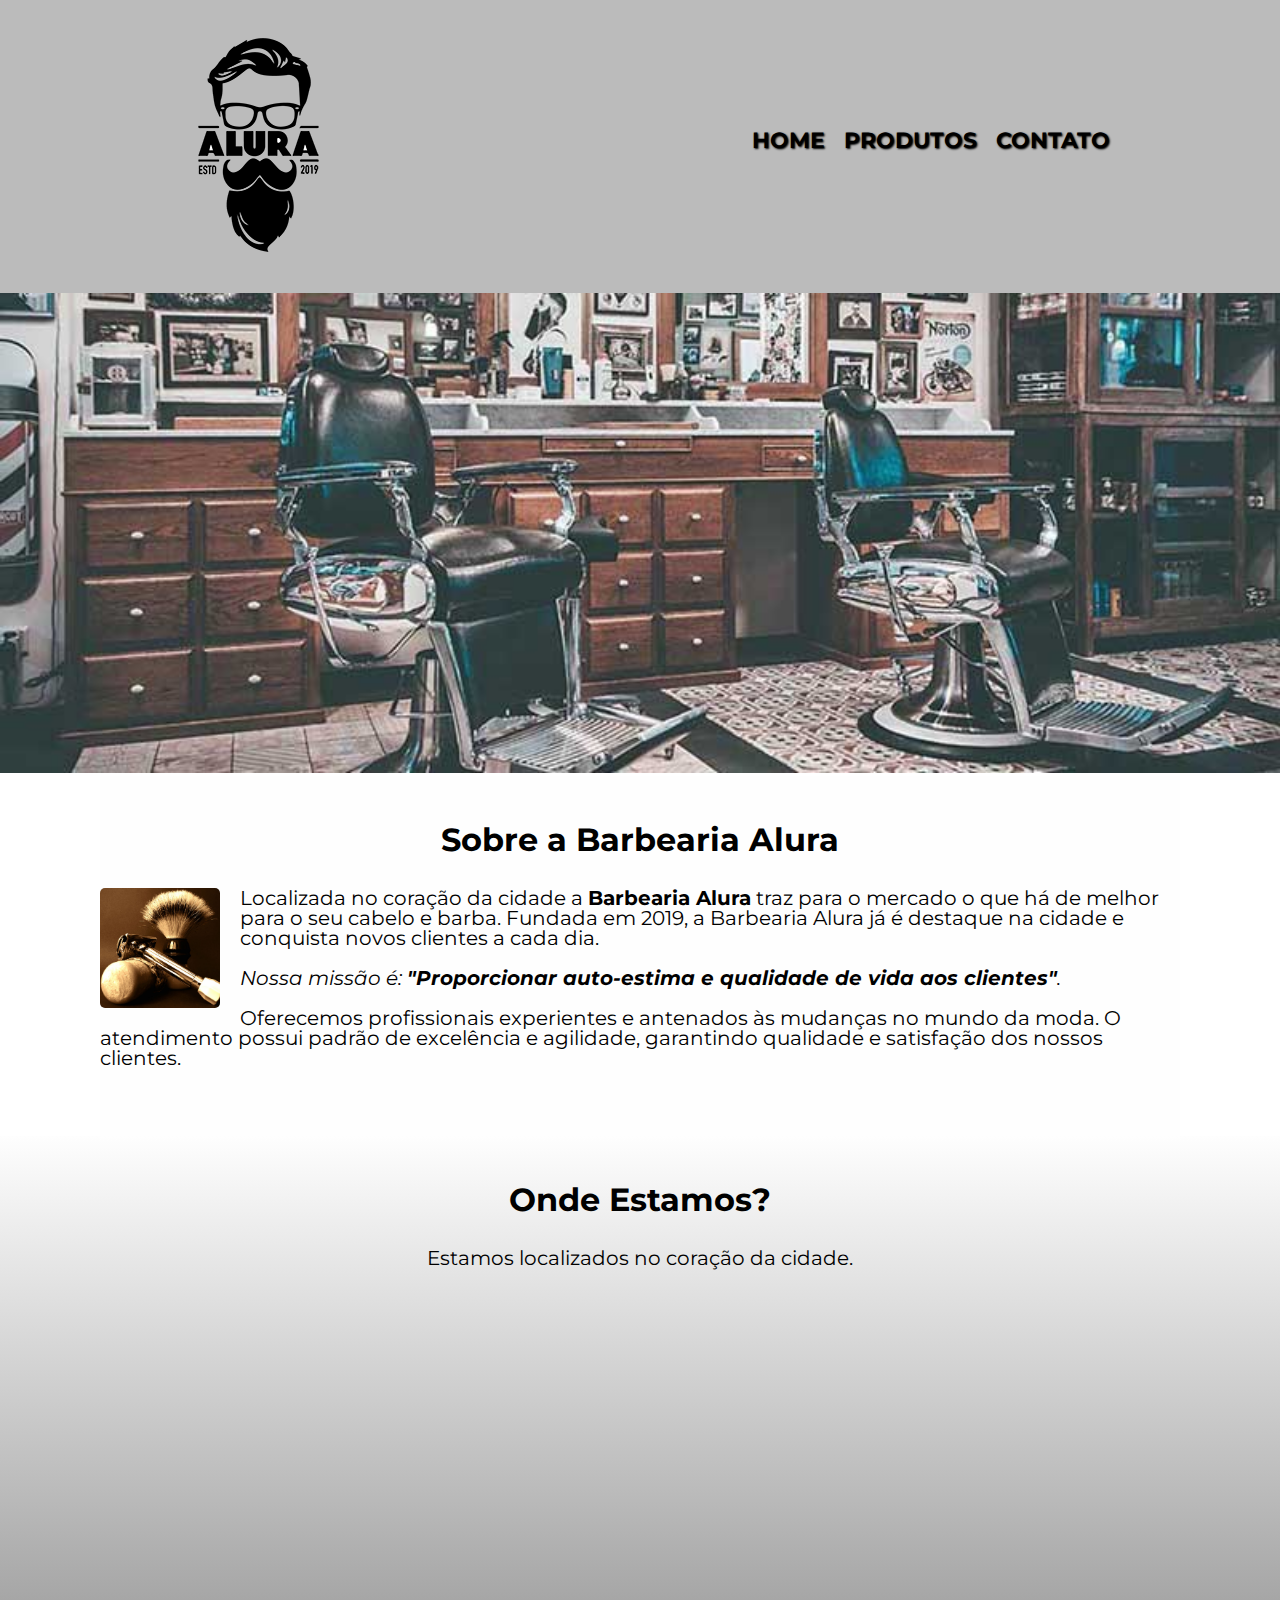
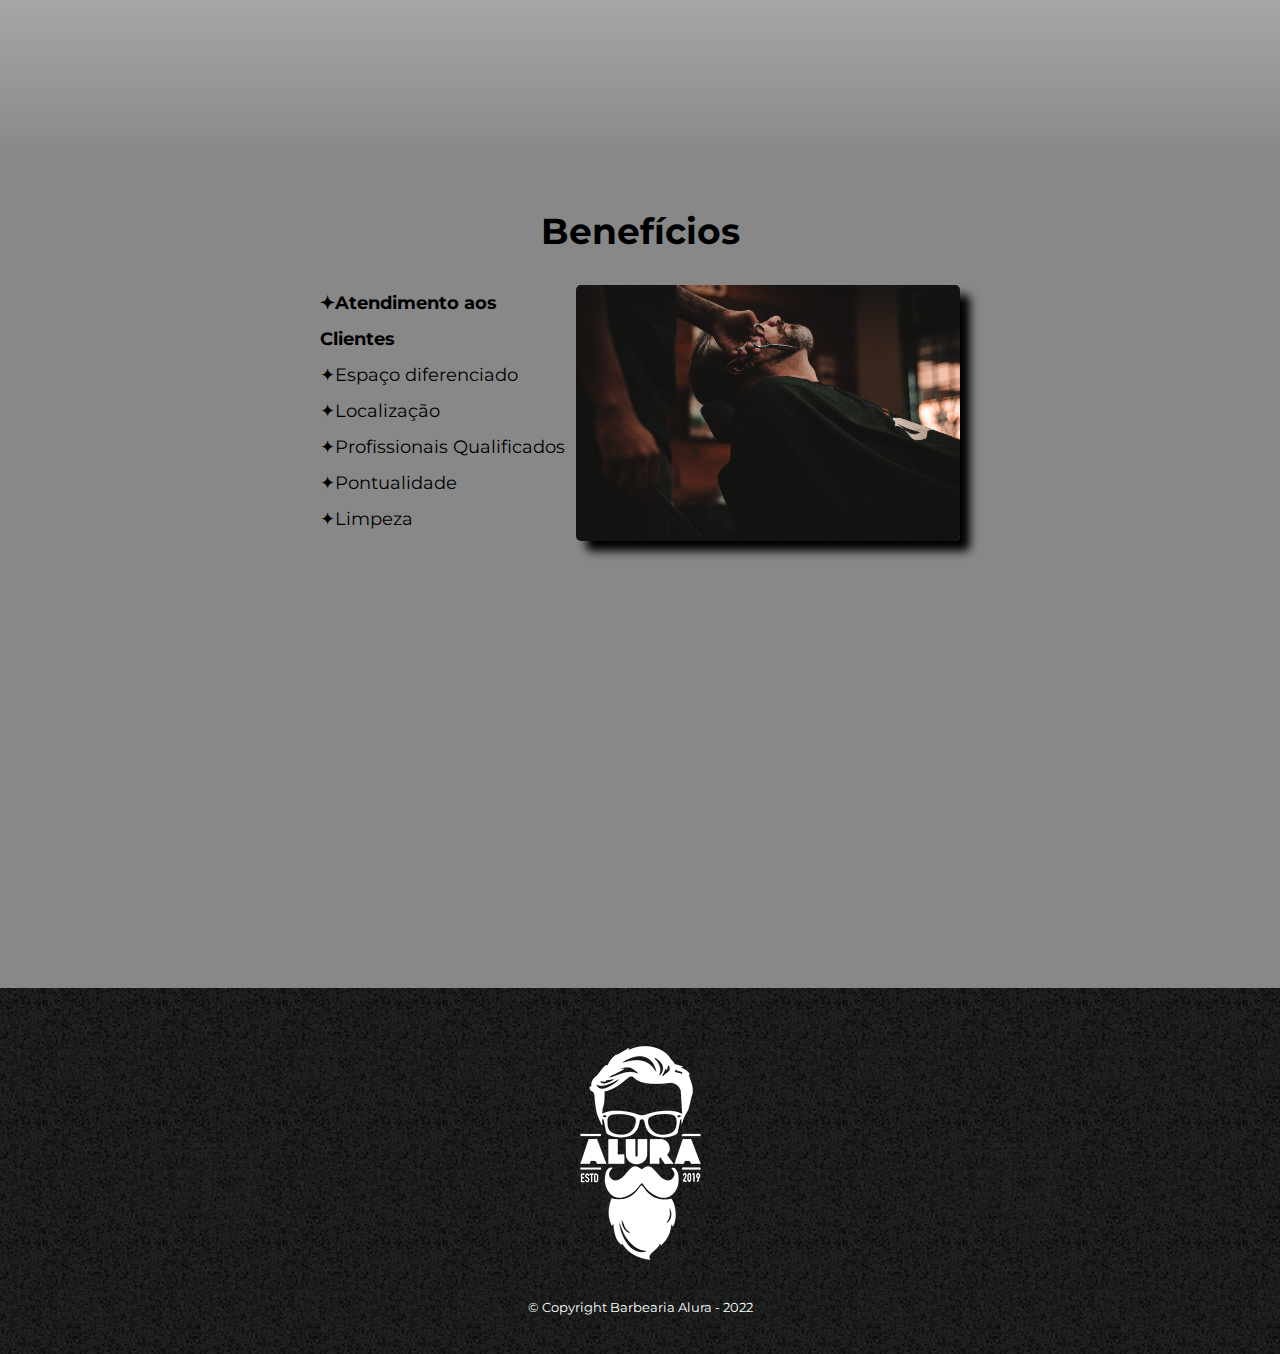
<file: index.html>
<!DOCTYPE html>
<html lang="pt-br">

<head>
    <meta charset="UTF-8">
    <meta name="viewport" content="width=device-width">
    <title>BARBEARIA ALURA</title>

    <link rel="stylesheet" href="reset.css">
    <link rel="stylesheet" href="style.css">
    <link rel="preconnect" href="https://fonts.googleapis.com">
    <link rel="preconnect" href="https://fonts.gstatic.com" crossorigin>
    <link href="https://fonts.googleapis.com/css2?family=Montserrat&display=swap" rel="stylesheet">

</head>

<body>
    <header>
        <div class="caixa">
            <h1><img src="logo.png " class="logo"></h1>

            <nav>
                <ul>
                    <li><a href="index.html">Home</a></li>
                    <li><a href="produtos.html">Produtos</a></li>
                    <li><a href="contato.html">Contato</a></li>
                </ul>
            </nav>
        </div>
    </header>

    <img class="banner" ; src="banner.jpg">

    <main>

        <section class="principal">

            <h2 class="titulo-principal">Sobre a Barbearia Alura</h2>

            <img class="utensilios" src="utensilios.jpg" alt="Utensilios de um Barbeiro.">

            <p>Localizada no coração da cidade a <strong>Barbearia Alura</strong> traz para o mercado
                o que há de melhor para o
                seu
                cabelo e barba.
                Fundada em 2019, a Barbearia Alura já é destaque na cidade e conquista novos clientes a cada dia.</p>

            <p id="missao"><em>Nossa missão é: <strong>"Proporcionar auto-estima e qualidade de
                        vida aos
                        clientes"</strong>.</em></p>

            <p>Oferecemos profissionais experientes e antenados às mudanças no mundo da moda. O
                atendimento possui padrão de
                excelência
                e agilidade, garantindo qualidade e satisfação dos nossos clientes.</p>
        </section>

        <section class="mapa">
            <h3 class="titulo-principal">Onde Estamos?</h3>
            <p>Estamos localizados no coração da cidade.</p>
            <div class="mapa-conteudo">
                <iframe
                    src="https://www.google.com/maps/embed?pb=!1m18!1m12!1m3!1d3656.4499774685733!2d-46.63452594890773!3d-23.588189868394682!2m3!1f0!2f0!3f0!3m2!1i1024!2i768!4f13.1!3m3!1m2!1s0x94ce5a2b2ed7f3a1%3A0xab35da2f5ca62674!2sAlura%20-%20Escola%20Online%20de%20Tecnologia!5e0!3m2!1spt-BR!2sbr!4v1668433341216!5m2!1spt-BR!2sbr"
                    width="100%" height="400" style="border:0;" allowfullscreen="" loading="lazy"
                    referrerpolicy="no-referrer-when-downgrade"></iframe>
            </div>
        </section>

        <section class="beneficios">
            <h3 class="titulo-principal">Benefícios</h3>
            <div class="conteudo-beneficios">
                <ul class="lista-beneficios">
                    <li class="itens">Atendimento aos Clientes</li>
                    <li class="itens">Espaço diferenciado</li>
                    <li class="itens">Localização</li>
                    <li class="itens">Profissionais Qualificados</li>
                    <li class="itens">Pontualidade</li>
                    <li class="itens">Limpeza</li>
                </ul><img src="beneficios.jpg" class=" img-beneficios">
            </div>

            <div class="video">
                <iframe width="100%" height="315" src="https://www.youtube.com/embed/wcVVXUV0YUY"
                    title="YouTube video player" frameborder="0"
                    allow="accelerometer; autoplay; clipboard-write; encrypted-media; gyroscope; picture-in-picture"
                    allowfullscreen></iframe>
            </div>
        </section>
    </main>

    <footer>
        <img src="logo-branco.png" class="logo">
        <p class="CP">&copy; Copyright Barbearia Alura - 2022</p>

    </footer>
</body>

</html>
</file>
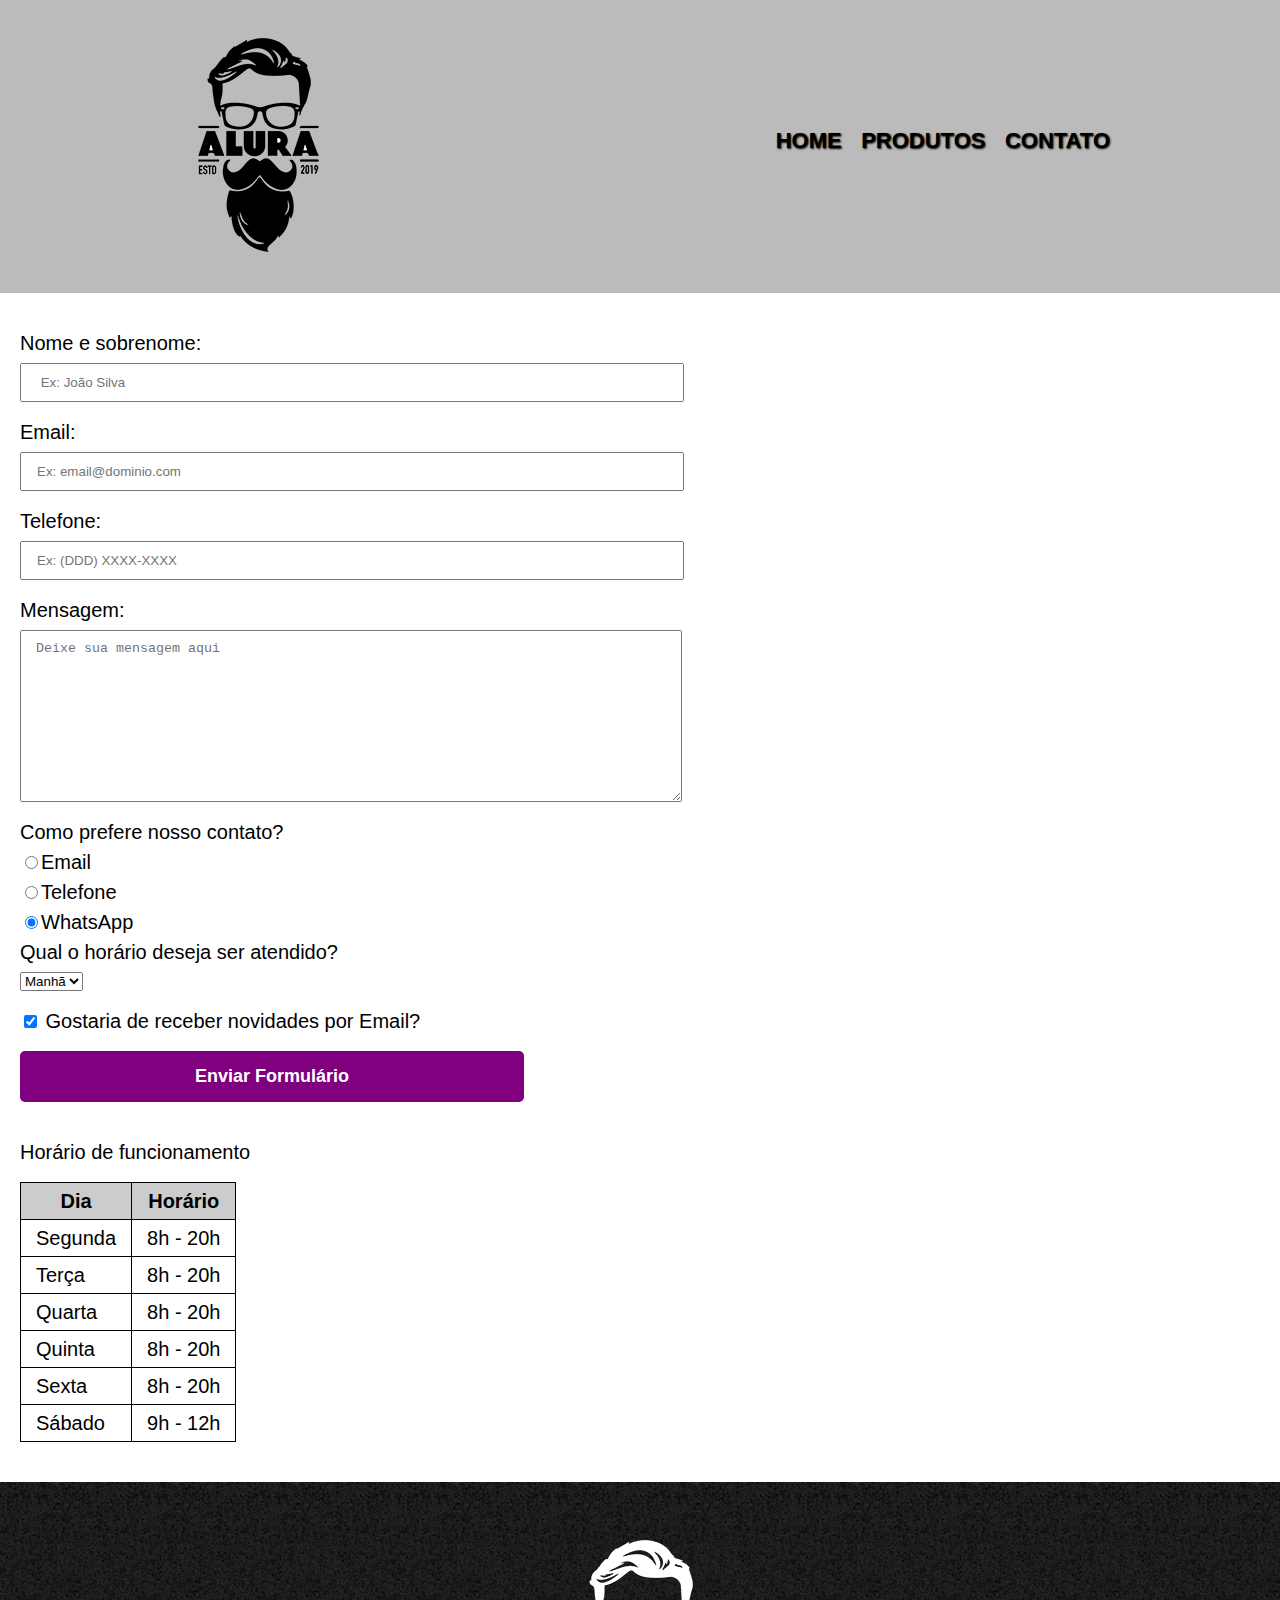
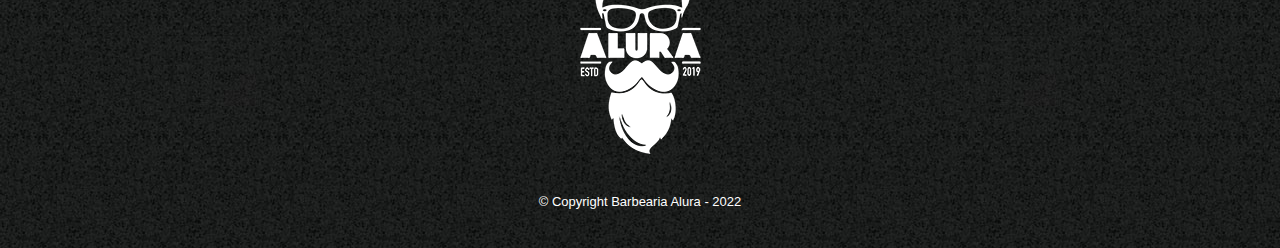
<file: contato.html>
<!DOCTYPE html>
<html>

<head>
    <meta charset="UTF-8">
    <meta name="viewport" content="width=device-width">
    <title>Contato - Barbearia Alura</title>

    <link rel="stylesheet" href="reset.css">
    <link rel="stylesheet" href="style.css">
</head>

<body>

    <header>
        <div class="caixa">
            <h1><img src="logo.png " alt="Logo Barbearia Alura" class="logo"></h1>

            <nav>
                <ul>
                    <li><a href="index.html">Home</a></li>
                    <li><a href="produtos.html">Produtos</a></li>
                    <li><a href="contato.html">Contato</a></li>
                </ul>
            </nav>
        </div>
    </header>

    <main>
        <div class="contato-pag">
            <form class="formulario">
                <label for="nome">Nome e sobrenome:</label>
                <input type="text" id="nome" class="input-padrao" required placeholder=" Ex: João Silva">

                <label for="email">Email:</label>
                <input type="email" id="email" class="input-padrao" required placeholder="Ex: email@dominio.com">

                <label for="telefone">Telefone:</label>
                <input type="tel" id="telefone" class="input-padrao" required placeholder="Ex: (DDD) XXXX-XXXX">

                <label for="mensagem">Mensagem:</label>
                <textarea cols="65" rows="10" id="mensagem" class="input-padrao" required
                    placeholder="Deixe sua mensagem aqui"></textarea>

                <fieldset class="fieldset">
                    <legend>Como prefere nosso contato?</legend>

                    <label for="radio-email"><input type="radio" name="contato" value="email"
                            id="radio-email">Email</label>

                    <label for="radio-telefone"><input type="radio" name="contato" value="telefone"
                            id="radio-telefone">Telefone</label>

                    <label for="radio-whatsapp"><input type="radio" name="contato" value="whatsapp" id="radio-whatsapp"
                            checked>WhatsApp</label>
                </fieldset>

                <fieldset class="fieldset">
                    <legend>Qual o horário deseja ser atendido?</legend>
                    <select>
                        <option>Manhã</option>
                        <option>Tarde</option>
                        <option>Noite</option>
                    </select>
                </fieldset>

                <label class="checkbox"><input type="checkbox" checked> Gostaria de receber novidades por Email?</label>

                <input type="submit" value="Enviar Formulário" class="enviar">

            </form>
            <div>
                <p class="horario">Horário de funcionamento</p>
                <table>
                    <thead>
                        <tr>
                            <th>Dia</th>
                            <th>Horário</th>
                        </tr>
                    </thead>
                    <tbody>
                        <tr>
                            <td>Segunda</td>
                            <td>8h - 20h</td>
                        </tr>
                        <tr>
                            <td>Terça</td>
                            <td>8h - 20h</td>
                        </tr>
                        <tr>
                            <td>Quarta</td>
                            <td>8h - 20h</td>
                        </tr>
                        <tr>
                            <td>Quinta</td>
                            <td>8h - 20h</td>
                        </tr>
                        <tr>
                            <td>Sexta</td>
                            <td>8h - 20h</td>
                        </tr>
                        <tr>
                            <td>Sábado</td>
                            <td>9h - 12h</td>
                        </tr>
                    </tbody>
                </table>
            </div>
        </div>
    </main>

    <footer>
        <img src="logo-branco.png" alt="Logo Barbearia Alura" class="logo">
        <p class="CP">&copy; Copyright Barbearia Alura - 2022</p>

    </footer>
</body>

</html>
</file>
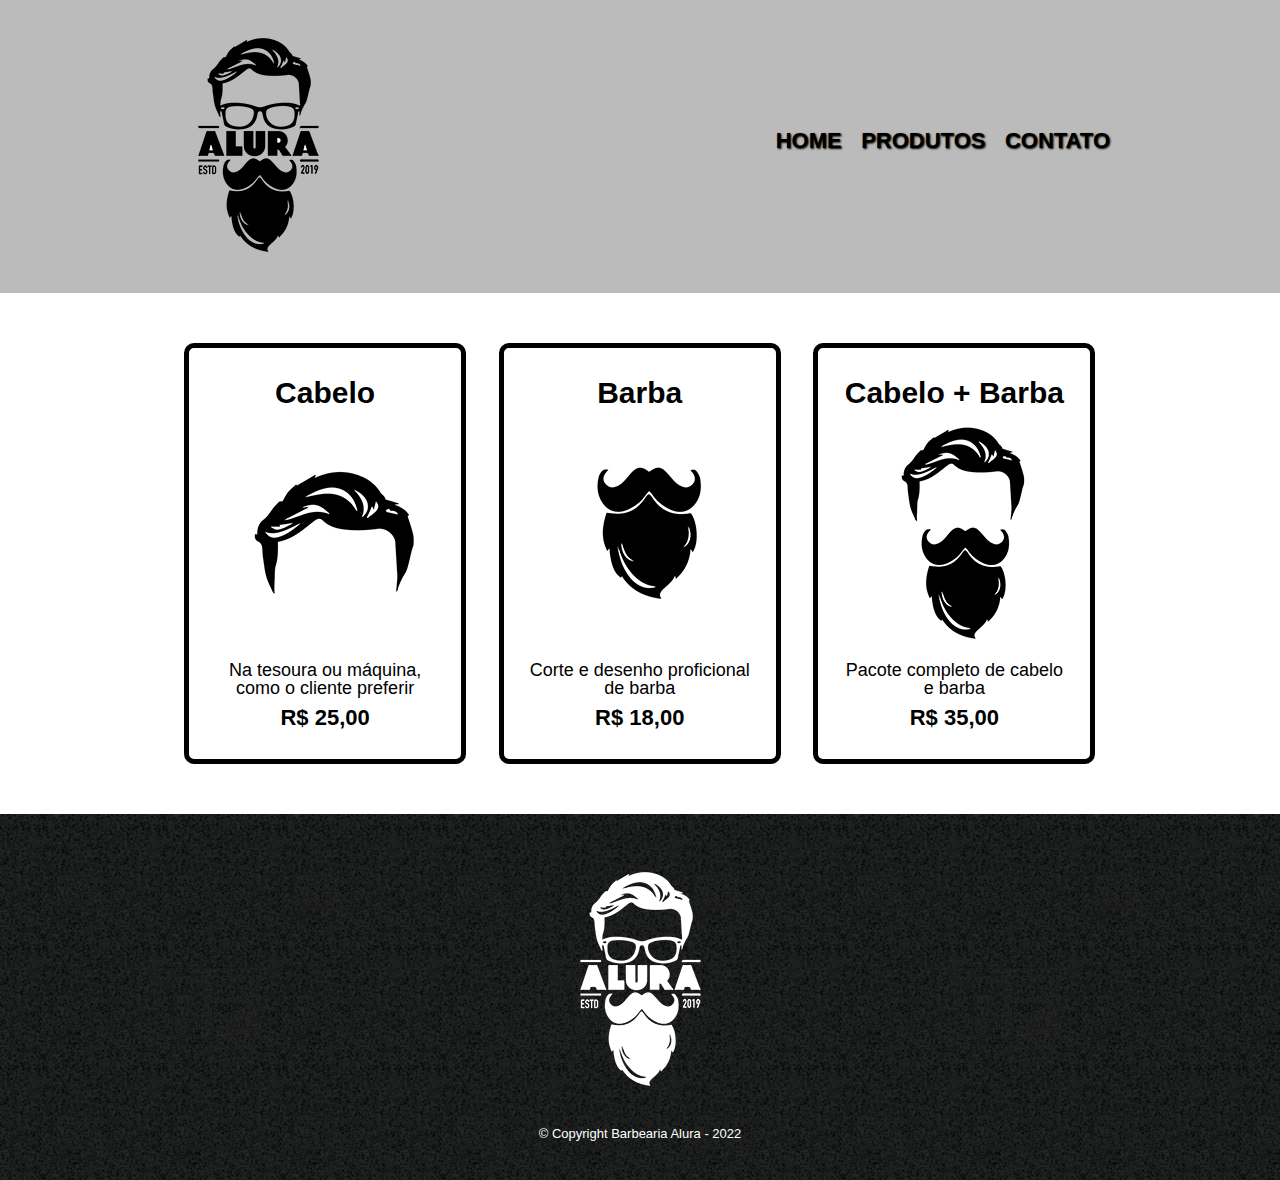
<file: produtos.html>
<!DOCTYPE html>
<html>

<head>
    <meta charset="UTF-8">
    <meta name="viewport" content="width=device-width">
    <title>Produtos - Barbearia Alura</title>

    <link rel="stylesheet" href="reset.css">
    <link rel="stylesheet" href="style.css">
</head>

<body>
    <header>
        <div class="caixa">
            <h1><img src="logo.png " class="logo"></h1>

            <nav>
                <ul>
                    <li><a href="index.html">Home</a></li>
                    <li><a href="produtos.html">Produtos</a></li>
                    <li><a href="contato.html">Contato</a></li>
                </ul>
            </nav>
        </div>
    </header>

    <main>

        <ul class="Produtos">
            <li>
                <h2>Cabelo</h2>
                <img src="cabelo.jpg">
                <p class="descricao">Na tesoura ou máquina, como o cliente preferir</p>
                <p class="preco"> R$ 25,00</p>
            </li>
            <li>
                <h2>Barba</h2>
                <img src="barba.jpg">
                <p class="descricao">Corte e desenho proficional de barba</p>
                <p class="preco"> R$ 18,00</p>
            </li>
            <li>
                <h2>Cabelo + Barba</h2>
                <img src="cabelo+barba.jpg">
                <p class="descricao">Pacote completo de cabelo e barba</p>
                <p class="preco"> R$ 35,00</p>
            </li>
        </ul>
    </main>

    <footer>
        <img src="logo-branco.png" class="logo">
        <p class="CP">&copy; Copyright Barbearia Alura - 2022</p>

    </footer>
</body>

</html>
</file>
<file: style.css>
body {
    font-family: 'Montserrat', sans-serif;
}

header {
    background: #BBBBBB;
    padding: 20px 0;
}

.logo {
    transition: 1s transform;
}

.logo:hover {
    transform: scale(1.2)
}

.caixa {
    position: relative;
    width: 940px;
    margin: 0 auto;
}

nav {
    position: absolute;
    top: 110px;
    right: 0%;


}

nav li {
    display: inline;
    margin: 0 0 0 15px;
}

nav a {
    text-transform: uppercase;
    color: #000000;
    font-weight: bold;
    font-size: 22px;
    text-decoration: none;
    text-shadow: 1px 1px 2px black;

}

nav a:hover {
    color: purple;
    text-decoration: underline;
    font-size: 22px;
}


.Produtos {
    width: 940px;
    margin: 0 auto;
    padding: 50px 0;

}

.Produtos li {
    display: inline-block;
    text-align: center;
    width: 30%;
    vertical-align: top;
    margin: 0 1.5%;
    padding: 30px 20px;
    box-sizing: border-box;
    border: 5px solid #000000;
    border-radius: 10px;
    transition: 1s transform;



}

.Produtos li:hover {
    border-color: purple;
    transform: scale(1.2);
}

.Produtos li:active {
    border-color: magenta;
}

.Produtos li:hover h2 {
    font-size: 34px;
}

.Produtos h2 {
    font-size: 30px;
    font-weight: bold;
}

.descricao {
    font-size: 18px;
}

.preco {
    font-size: 22px;
    font-weight: bold;
    margin-top: 10px;
}

footer {
    text-align: center;
    background: url(bg.jpg);
    padding: 40px 0;
}

.CP {
    color: white;
    font-size: 13px;
    margin-top: 20px;
}

main {}

.contato-pag {
    margin-left: 20px;
}

form {
    margin: 40px 0;

}

form label,
form p,
form legend {
    display: block;
    font-size: 20px;
    margin: 0 0 10px;

}

.input-padrao {
    display: block;
    margin: 0 0 20px;
    padding: 10px 15px;
    width: 50%;
}

.checkbox {
    margin: 20px 0;
}

.enviar {
    width: 40%;
    padding: 15px 0;
    background: purple;
    color: white;
    font-weight: bold;
    font-size: 18px;
    border: none;
    border-radius: 5px;
    transition: 1s background;
    transition: 0.5s transform;
    cursor: pointer;
}

.enviar:hover {
    background: rgb(82, 1, 82);
    transform: scale(1.2);
}

p {
    font-size: 20px;
}

table {
    margin: 20px 0 40px;
}

thead {
    background-color: #CCCCCC;
    font-weight: bold;
    border: 1px solid black;
    font-size: 20px;
}

td,
th {
    border: 1px solid black;
    font-size: 20px;
    padding: 8px 15px;

}

/* CSS da Pagina principal */
.banner {
    width: 100%;

}

.titulo-principal {
    text-align: center;
    font-size: 2em;
    /* 2x o tamanho da fonte base */
    margin: 0 0 1em;
    clear: left;
    font-weight: bold;


}

.principal {
    padding: 3em 0;
    background: #FEFEFE;
    width: 1080px;
    margin: 0 auto;
}

.principal p {
    margin: 0 0 1em;
}

.principal strong {
    font-weight: bold;
}

.principal em {
    font-style: italic;
}

.utensilios {
    width: 120px;
    float: left;
    margin: 0 20px 20px 0;
    /* CIMA | DIREITA | BAIXO | ESQUERDA */
    border-radius: 5px;
}

.mapa {
    padding: 3em 0;
    background: linear-gradient(#FEFEFE, #888888);
}

.mapa-conteudo {
    width: 940px;
    margin: 0 auto;
}

.mapa p {
    margin: 0 0 2em 0;
    text-align: center;
}


.beneficios {
    padding: 3em 0;
    background: #888888;
    font-size: 18px;


}

.conteudo-beneficios {
    width: 640px;
    margin: 0 auto;
}

.lista-beneficios {
    width: 40%;
    display: inline-block;
    vertical-align: top;
}

.itens {
    line-height: 2;
}

.itens:first-child {
    font-weight: bold;
}

.itens:before {
    content: "✦";
}

.img-beneficios {
    width: 60%;
    border-radius: 5px;
    opacity: 1;
    box-shadow: 10px 10px 10px 0 #000000;
    /*box-shadow: X | Y | OPACIDADE | INTENSIDADE | COR */
}

.img-beneficios:hover {
    opacity: 0.3;
    transition: 1s;
}

.video {
    width: 560px;
    margin: 2em auto;

}

@media screen and (max-width: 480px) {

    .caixa,
    .principal,
    .conteudo-beneficios,
    .mapa-conteudo,
    .video,
    .formulario,
    .checkbox,
    .enviar,
    .horario,
    .fildset {
        width: auto;
    }

    .titulo-principal {
        margin: 0 0 40px 0;
    }

    .img-beneficios {
        margin: 30px 0 40px 0;
    }

    .formulario,
    .checkbox,
    .enviar,
    .horario,
    .fildset {
        margin: 10px 10px 10px 10px;
    }

    h1 {
        text-align: center;
    }

    nav {
        position: static;
    }

    .lista-beneficios,
    .img-beneficios,
    .Produtos {
        width: 100%;
    }


    .Produtos li {
        display: inline-table;
        margin: 20px 40px 20px 40px;

    }

    .formulario {
        margin-right: 20px;
    }

    select {
        font-size: 120%;
        margin: 10px 0 10px 0;
    }


}
</file>
